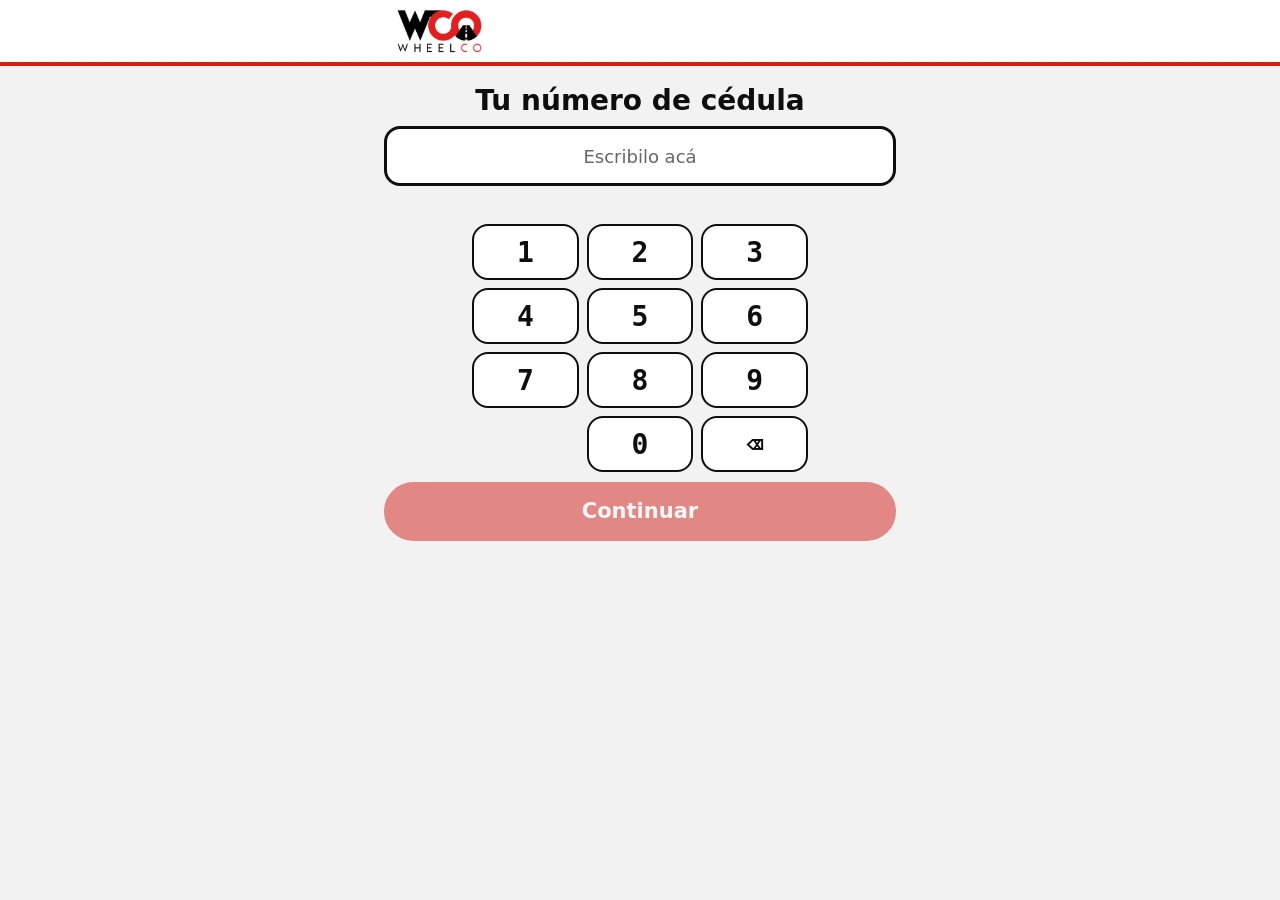
<file: index.html>
<!doctype html>
<html lang="es">
<head>
<meta charset="utf-8">
<meta name="viewport" content="width=device-width,initial-scale=1,viewport-fit=cover">
<title>Informe diario de equipos</title>
<meta name="color-scheme" content="light dark">
<meta name="theme-color" content="#d31f16" media="(prefers-color-scheme: light)">
<meta name="theme-color" content="#1b1b1b" media="(prefers-color-scheme: dark)">
<meta name="mobile-web-app-capable" content="yes">
<meta name="apple-mobile-web-app-capable" content="yes">
<meta name="apple-mobile-web-app-title" content="Informes">
<link rel="manifest" href="manifest.webmanifest">
<link rel="icon" href="icons/icon-192.png">
<link rel="apple-touch-icon" href="icons/apple-touch-icon.png">
<link rel="stylesheet" href="styles.css">
</head>
<body>
<div id="splash" role="status" aria-label="Cargando"><picture><source media="(prefers-color-scheme: dark)" srcset="icons/logo-dark.png"><img src="icons/logo.png" alt="WheelCo"></picture><div class="sbar"><i></i></div><p>Cargando…</p></div>
<header id="top"></header>
<div class="wrap" id="app"></div>
<div id="toast" role="status" hidden></div>
<noscript>Esta aplicación necesita JavaScript.</noscript>
<script src="config.js"></script>
<script src="app.js"></script>
<script>setTimeout(function(){var s=document.getElementById("splash");if(s)s.classList.add("off")},12000)</script>
</body>
</html>
</file>
<file: styles.css>
/* Diseño: rojo, blanco y negro (colores de WheelCo). Operador = una columna con botones grandes;
   supervisor = panel ancho con pestañas. Solo fuentes del sistema, así funciona sin señal. */
:root{
  --bg:#f2f2f2; --surface:#ffffff; --ink:#0e0e0e; --ink2:#454545; --muted:#666666; --line:#dadada; --line2:#8a8a8a; --track:#e8e8e8;
  --accent:#d31f16; --accent-ink:#ffffff; --accent-soft:#fbe4e2; --accent-text:#c81d14; --accent-on-dark:#ff6a60;
  --good:#11663a; --good-bg:#ddf3e6; --warn:#7a4a00; --warn-bg:#fcebc9; --crit:#9c1c14; --crit-bg:#fbe0dd;
  --f-display:system-ui,-apple-system,'Segoe UI',Roboto,'Helvetica Neue',sans-serif; --f-body:system-ui,-apple-system,'Segoe UI',Roboto,'Helvetica Neue',sans-serif; --f-mono:ui-monospace,'Roboto Mono',Menlo,Consolas,monospace;
  color-scheme:light dark;
  --seg:#e2e2e2; --inkbg:#0e0e0e; --edge:#0e0e0e;
}

/* tema oscuro: se activa solo cuando el celular está en modo oscuro */
@media (prefers-color-scheme:dark){:root{
  --bg:#121212; --surface:#1e1e1e; --ink:#f2f2f2; --ink2:#c4c4c4; --muted:#a8a8a8; --line:#333333; --line2:#6a6a6a; --track:#2b2b2b;
  --seg:#232323; --sel:#4a4a4a; --inkbg:#2c2c2c; --edge:#6a6a6a;
  --accent:#e0261b; --accent-soft:#3a1613; --accent-text:#ff6a60;
  --good:#7fd9a3; --good-bg:#123424; --warn:#f0c36b; --warn-bg:#3b2d10; --crit:#ff8a80; --crit-bg:#3d1a17;
}
#toast{border:1px solid #444}
.mcard{border:1px solid #3a3a3a}
}
*{box-sizing:border-box}
body{margin:0;background:var(--bg);color:var(--ink);font:16px/1.45 var(--f-body);padding-block:0 56px;min-height:100%}
button,input,select,textarea{font:inherit;color:inherit}
h1,h2,h3{margin:0;font-family:var(--f-display);font-weight:700;text-wrap:balance}
.wrap{max-width:34rem;margin:0 auto;padding-inline:16px}.wrap.wide{max-width:70rem}
/* barra superior con logo */
#top{background:var(--surface);border-bottom:4px solid var(--accent);margin-bottom:20px}
.topin{max-width:34rem;margin:0 auto;padding:8px 16px;display:flex;justify-content:space-between;align-items:center;gap:12px;min-height:62px}
#top.wide .topin{max-width:70rem}
.logo{height:44px;width:auto;display:block;flex:none}
.who{display:flex;align-items:center;gap:10px;font-size:.875rem;color:var(--ink2);min-width:0}
.who b{color:var(--ink);font-weight:700;overflow:hidden;text-overflow:ellipsis;white-space:nowrap}
.link{background:none;border:0;color:var(--accent-text);font-weight:700;cursor:pointer;padding:8px 2px;text-decoration:underline;text-underline-offset:3px;min-height:44px}
:focus-visible{outline:3px solid var(--edge);outline-offset:2px}
.btn{display:flex;align-items:center;justify-content:center;gap:10px;width:100%;min-height:60px;padding:12px 20px;border-radius:999px;border:2px solid var(--edge);background:var(--surface);font-weight:700;font-size:1.125rem;cursor:pointer;text-align:center}
.btn.primary{background:var(--accent);border-color:var(--accent);color:var(--accent-ink);min-height:68px;font-size:1.3125rem}
.btn.sm{min-height:40px;width:auto;font-size:.875rem;padding:6px 16px;border-width:1.5px}
.btn.primary.sm{min-height:40px;font-size:.875rem}
.btn[disabled]{opacity:.5;cursor:default}
.stack{display:flex;flex-direction:column;gap:14px}
.stack.tight{gap:8px}
.card{background:var(--surface);border:1px solid var(--line);border-radius:20px;padding:18px}
.eyebrow{font-size:.75rem;letter-spacing:.1em;text-transform:uppercase;color:var(--muted);font-weight:700}
.big{font-size:2.25rem;line-height:1.08}
.mono{font-family:var(--f-mono);font-variant-numeric:tabular-nums}
.muted{color:var(--muted)}.small{font-size:.875rem}
.pill{display:inline-flex;align-items:center;gap:5px;padding:3px 10px;border-radius:999px;font-size:.75rem;font-weight:700;white-space:nowrap;background:var(--track);color:var(--ink2)}
.pill.ok{background:var(--good-bg);color:var(--good)}.pill.warn{background:var(--warn-bg);color:var(--warn)}.pill.crit{background:var(--crit-bg);color:var(--crit)}.pill.info{background:var(--inkbg);color:#fff}
/* ingreso */
.tabs2{display:grid;grid-template-columns:1fr 1fr;gap:6px;background:var(--seg);padding:4px;border-radius:999px}
.tabs2 button{border:0;background:none;min-height:46px;border-radius:999px;font-weight:700;cursor:pointer;color:var(--ink2)}
.tabs2 button[aria-pressed="true"]{background:var(--sel,var(--inkbg));color:#fff}
.docbox{min-height:76px;display:flex;align-items:center;justify-content:center;border:3px solid var(--edge);border-radius:16px;background:var(--surface);font:600 2.25rem var(--f-mono);letter-spacing:.04em;padding:8px 12px;text-align:center;overflow:hidden}
.docbox .muted{font:500 1.125rem var(--f-body);letter-spacing:0}
.dots{display:flex;gap:14px;justify-content:center;margin:6px 0 4px}
.dots i{width:20px;height:20px;border-radius:50%;border:3px solid var(--edge)}
.dots i.on{background:var(--accent);border-color:var(--accent)}
.pad{display:grid;grid-template-columns:repeat(3,1fr);gap:10px;max-width:21rem;margin:0 auto;width:100%}
.pad button{min-height:66px;border-radius:16px;border:2px solid var(--edge);background:var(--surface);font:600 1.75rem var(--f-mono);cursor:pointer}
.pad button:active{background:var(--inkbg);color:#fff}
.pad .ghost{border-color:transparent;background:none;font:700 1rem var(--f-body);color:var(--accent-text)}
.err{color:var(--crit);font-weight:700;text-align:center;min-height:1.4em}
/* máquina */
.mcard{background:var(--inkbg);color:#fff;border-radius:20px;padding:18px 20px 16px;display:flex;flex-direction:column;gap:10px}
.mcard .eyebrow{color:var(--accent-on-dark)}
.mcard .mrow{display:flex;align-items:center;justify-content:space-between;gap:8px}
.mcard .mcode{font:700 3.25rem/1 var(--f-mono);letter-spacing:.01em}
.mcard .mtype{background:#fff;color:#0e0e0e;border-radius:999px;padding:3px 12px;font-size:.875rem;font-weight:700}
.mcard .horo{display:flex;align-items:center;gap:10px;border-top:1px solid #3a3a3a;padding-top:12px;color:#d0d0d0;font-size:.9375rem}
.mcard .horo b{margin-left:auto;font:600 1.375rem var(--f-mono);color:#fff}
.micon{display:block;flex:none}
.mhead{display:flex;align-items:center;justify-content:space-between;gap:10px}
.mbtn{display:flex;flex-direction:column;align-items:center;gap:2px;min-height:92px;padding:8px;border-radius:16px;border:2px solid var(--edge);background:var(--surface);cursor:pointer;font:700 1.0625rem var(--f-mono)}
.mbtn[aria-pressed="true"]{background:var(--accent);border-color:var(--accent);color:#fff}
/* formulario */
.blk{display:flex;flex-direction:column;gap:12px;padding:18px;margin-top:14px;background:var(--surface);border:1px solid var(--line);border-radius:20px}
.blk h3{font-size:1.3125rem;display:flex;gap:10px;align-items:center}
.blk h3 span{display:inline-grid;place-items:center;width:32px;height:32px;border-radius:50%;background:var(--inkbg);color:#fff;font:700 1rem var(--f-mono);flex:none}
label.fld{display:flex;flex-direction:column;gap:6px;font-weight:700;font-size:.9375rem}
input.num,input.txt,select.txt,textarea.txt{width:100%;min-height:56px;padding:10px 14px;border-radius:12px;border:2px solid var(--line2);background:var(--surface)}
input.num{font:600 1.75rem var(--f-mono);text-align:right;min-height:68px}
input.num:focus,input.txt:focus,textarea.txt:focus{border-color:var(--ink);outline:none}
input.num[readonly]{background:var(--track);color:var(--ink2);border-color:var(--line)}
textarea.txt{min-height:80px;resize:vertical}
.hbox{display:flex;justify-content:space-between;align-items:baseline;gap:10px;padding:12px 16px;border-radius:12px;background:var(--inkbg);color:#fff}
.hbox .mono{font-size:1.875rem;font-weight:600;color:var(--accent-on-dark)}
.hbox.bad{background:var(--crit-bg);color:var(--crit)}.hbox.bad .mono{color:var(--crit)}
.grid2{display:grid;grid-template-columns:1fr 1fr;gap:10px}
.tgl{display:flex;flex-wrap:wrap;gap:8px}
.tg{min-height:48px;padding:8px 16px;border-radius:999px;border:1.5px solid var(--line2);background:var(--surface);font-weight:500;font-size:.9375rem;cursor:pointer;line-height:1.2;display:inline-flex;align-items:center;gap:6px;min-width:0;text-align:left}
.tg[aria-pressed="true"]{background:var(--accent);border-color:var(--accent);color:#fff;font-weight:700}
.tg[aria-pressed="true"]::before{content:"✓";font-weight:700}
.tg.c{justify-content:center;font-size:1.125rem;min-height:58px;font-weight:700;width:100%}
.tg.c[aria-pressed="true"]::before{content:none}
.hrow{display:grid;grid-template-columns:1fr 6.5rem;gap:10px;align-items:center}
.hrow input{min-height:48px;font:600 1.25rem var(--f-mono);text-align:right;padding:6px 12px;border-radius:10px;border:1.5px solid var(--line2);background:var(--surface);width:100%}
.callout{padding:12px 14px;border-radius:12px;background:var(--crit-bg);color:var(--crit);font-weight:600}
.callout ul{margin:6px 0 0;padding-left:20px}
.callout.warn{background:var(--warn-bg);color:var(--warn)}
.callout.ok{background:var(--good-bg);color:var(--good)}
.done{text-align:center;padding-block:10px}
.check{width:104px;height:104px;border-radius:50%;background:var(--inkbg);color:#fff;display:grid;place-items:center;font-size:3rem;margin:0 auto 10px}
dl.sum{display:grid;grid-template-columns:auto 1fr;gap:10px 14px;text-align:left;margin:16px 0;background:var(--surface);border:1px solid var(--line);border-radius:20px;padding:16px 18px}
dl.sum dt{color:var(--muted)}dl.sum dd{margin:0;font-weight:700;min-width:0}
.list{display:flex;flex-direction:column}
.li{display:flex;justify-content:space-between;gap:10px;padding-block:10px;border-top:1px solid var(--line);align-items:center}
.li:first-child{border-top:0}
/* supervisor */
.nav{display:flex;gap:4px;overflow-x:auto;border-bottom:1px solid var(--line);margin-bottom:18px}
.nav button{background:none;border:0;border-bottom:4px solid transparent;padding:10px 14px;font-weight:700;color:var(--ink2);cursor:pointer;white-space:nowrap;display:flex;gap:8px;align-items:center}
.nav button[aria-current="page"]{color:var(--ink);border-bottom-color:var(--accent)}
.filters{display:flex;flex-wrap:wrap;gap:12px;align-items:end;margin-bottom:18px}
.filters label{display:flex;flex-direction:column;gap:4px;font-size:.75rem;font-weight:700;color:var(--muted);letter-spacing:.06em;text-transform:uppercase}
.filters input,.filters select{min-height:40px;padding:6px 10px;border-radius:8px;border:1.5px solid var(--line2);background:var(--surface);font-size:.9375rem;letter-spacing:0;text-transform:none;color:var(--ink)}
.kpis{display:grid;grid-template-columns:repeat(auto-fit,minmax(11rem,1fr));gap:1px;background:var(--line);border:1px solid var(--line);border-radius:16px;overflow:hidden;margin-bottom:22px}
.kpi{background:var(--surface);padding:14px 16px;display:flex;flex-direction:column;gap:4px;min-width:0}
.kpi .v{font:700 2rem/1.05 var(--f-display)}
.kpi .v small{font:500 .875rem var(--f-body);color:var(--muted);margin-left:4px}
.panels{display:grid;grid-template-columns:repeat(auto-fit,minmax(min(100%,22rem),1fr));gap:16px;margin-bottom:16px}
.panel{background:var(--surface);border:1px solid var(--line);border-radius:16px;padding:16px;min-width:0}
.panel h2{font-size:1.25rem;margin-bottom:2px}
.panel .sub{font-size:.8125rem;color:var(--muted);margin-bottom:12px}
.brow{display:grid;grid-template-columns:minmax(4.5rem,9rem) 1fr 5.5rem;gap:10px;align-items:center;min-height:30px;font-size:.875rem}
.brow .lb{overflow:hidden;text-overflow:ellipsis;white-space:nowrap;font-weight:600}
.brow .vl{text-align:right;font-family:var(--f-mono);font-variant-numeric:tabular-nums}
.track{height:10px;background:var(--track);border-radius:4px;position:relative}
.fill{position:absolute;inset:0 auto 0 0;background:var(--accent);border-radius:0 4px 4px 0}
.tick{position:absolute;top:-5px;bottom:-5px;width:2px;background:var(--ink);border-radius:1px}
.legend{display:flex;gap:16px;font-size:.75rem;color:var(--ink2);margin-bottom:10px;flex-wrap:wrap;align-items:center}
.legend i{display:inline-block;vertical-align:middle;margin-right:6px}
.tblw{overflow-x:auto;border:1px solid var(--line);border-radius:16px;background:var(--surface)}
table{border-collapse:collapse;width:100%;font-size:.875rem}
th{font-size:.6875rem;letter-spacing:.08em;text-transform:uppercase;color:var(--muted);text-align:left;padding:10px 12px;border-bottom:2px solid var(--edge);white-space:nowrap}
td{padding:9px 12px;border-bottom:1px solid var(--line);vertical-align:top}
tr:last-child td{border-bottom:0}
td.n,th.n{text-align:right;font-family:var(--f-mono);font-variant-numeric:tabular-nums;white-space:nowrap}
th.n{font-family:var(--f-body)}
.chips{display:flex;flex-wrap:wrap;gap:4px}
.sec{margin-block:26px 10px;display:flex;justify-content:space-between;align-items:end;gap:12px;flex-wrap:wrap}
.sec h2{font-size:1.5rem}
.inp-s{min-height:36px;width:7.5rem;padding:4px 8px;border-radius:8px;border:1.5px solid var(--line2);background:var(--surface);font:600 .9375rem var(--f-mono);text-align:right}
select.inp-s{width:auto;text-align:left;font-family:var(--f-body)}
#toast{position:fixed;left:50%;transform:translateX(-50%);bottom:calc(20px + env(safe-area-inset-bottom,0px));background:var(--inkbg);color:#fff;padding:12px 18px;border-radius:12px;font-weight:600;max-width:min(92vw,28rem);z-index:20;box-shadow:0 6px 24px rgba(0,0,0,.28)}
@media (prefers-reduced-motion:no-preference){.tg,.btn,.mbtn{transition:background .12s,border-color .12s}}
@media (max-width:30rem){.brow{grid-template-columns:4.2rem 1fr 4.6rem}.logo{height:38px}.mcard .mcode{font-size:2.875rem}}

/* estado de conexión */
.net{display:flex;gap:6px;align-items:center;flex-wrap:wrap;justify-content:flex-end}
.dot{width:8px;height:8px;border-radius:50%;background:currentColor;display:inline-block}
.loading{opacity:.55;pointer-events:none}
.h1s{font-size:1.5rem}

/* pantalla de ingreso: todo entra sin deslizar */
.login{gap:10px}
.login .big{font-size:1.75rem}
.login .docbox{min-height:60px;font-size:2rem}
.login .pad{gap:8px}
.login .pad button{min-height:56px}
.login .btn{min-height:56px}
.login .err{min-height:1.2em;font-size:.9375rem}
.login .dots{margin:2px 0}
@media (max-height:700px){.login .pad button{min-height:48px}.login .tabs2 button{min-height:40px}.login .docbox{min-height:52px}}

/* pantalla de carga al abrir */
#splash{position:fixed;inset:0;z-index:100;background:var(--bg);display:flex;flex-direction:column;align-items:center;justify-content:center;transition:opacity .4s}
#splash.off{opacity:0;pointer-events:none}
#splash img{width:min(66vw,260px);height:auto;display:block;animation:s-in .9s ease-out both}
#splash .sbar{width:220px;height:8px;border-radius:99px;background:var(--track);overflow:hidden;margin-top:38px}
#splash .sbar i{display:block;height:100%;background:var(--accent);border-radius:99px;animation:s-bar 2.4s ease-out infinite alternate}
#splash p{margin:16px 0 0;font-size:1.125rem;font-weight:600;color:var(--muted)}
@keyframes s-in{from{opacity:0;transform:scale(.86)}to{opacity:1;transform:scale(1)}}
@keyframes s-bar{from{width:6%}60%{width:72%}to{width:94%}}
@media (prefers-reduced-motion:reduce){#splash img,#splash .sbar i{animation:none}#splash .sbar i{width:60%}}
.blk h3 .inf{margin-left:auto;white-space:nowrap;font:600 .8125rem var(--f-body,inherit);font-style:normal;color:var(--muted);border:1px solid var(--line2);border-radius:999px;padding:3px 10px}
.itpick{border:1.5px solid var(--line2);border-left:5px solid var(--accent);border-radius:12px;padding:12px;background:var(--surface);display:flex;flex-direction:column;gap:10px}
.itpick .tg{border-radius:14px}
.lcard{border:1.5px solid var(--line);border-radius:12px;padding:10px 12px;background:var(--surface);display:flex;flex-direction:column;gap:8px}
.prow{display:grid;grid-template-columns:1fr 1fr;gap:10px}
.prow label{display:flex;flex-direction:column;gap:4px;font-size:.8125rem;color:var(--muted);font-weight:600}
.prow input{min-height:48px;font:600 1.125rem var(--f-mono);padding:6px 10px;border-radius:10px;border:1.5px solid var(--line2);background:var(--surface);color:var(--ink);width:100%}
/* mis informes */
.hitem{display:flex;flex-direction:column;gap:6px;width:100%;text-align:left;padding:14px 16px;background:var(--surface);border:1px solid var(--line);border-radius:18px;cursor:pointer;font:inherit;color:inherit;min-height:64px}
.hitem .hrw{display:flex;justify-content:space-between;align-items:center;gap:10px}
.hitem .hrw.sub{color:var(--muted);font-size:.9375rem}
.hl+.hl{margin-top:8px}
/* panel del supervisor */
.tabs2.four{grid-template-columns:repeat(4,1fr);max-width:40rem}
.tabs2.four button{min-height:44px;font-size:.9375rem;padding-inline:8px}
.panel.alert{border-left:6px solid var(--accent)}
.rv{display:grid;grid-template-columns:auto 1fr auto;gap:10px;align-items:center;padding:10px 0;border-top:1px solid var(--line)}
.rv:first-of-type{border-top:0}
.rv .pill{min-width:28px;justify-content:center}
.rv.zero{color:var(--muted)}
.vbars{display:flex;align-items:flex-end;gap:6px;height:190px;padding-top:6px}
.vb{flex:1;min-width:0;height:100%;display:flex;flex-direction:column;justify-content:flex-end;align-items:center;gap:6px}
.vbar{display:block;width:100%;background:var(--accent);border-radius:4px 4px 0 0;min-height:0}
.vlb{font-size:.6875rem;line-height:1.15;color:var(--muted);text-align:center;height:2.4em}
.fz{display:flex;justify-content:space-between;align-items:center;gap:10px;padding:10px 0;border-top:1px solid var(--line)}
.fz:first-of-type{border-top:0}
table.ex th.sortable{cursor:pointer;user-select:none}
table.ex tr.xrow{cursor:pointer}
table.ex tr.xrow:hover td,table.ex tr.xrow.open td{background:var(--track)}
table.ex td.car{width:1.5rem;text-align:center;color:var(--muted)}
table.ex tr.xd td{background:var(--track);padding:12px 14px}
.xrep{display:flex;flex-direction:column;background:var(--surface);border:1px solid var(--line);border-radius:12px;overflow:hidden}
.xr1{display:grid;grid-template-columns:3.2rem minmax(7rem,12rem) 4.5rem 1fr 4.5rem;gap:10px;align-items:center;padding:8px 12px;border-top:1px solid var(--line);font-size:.875rem}
.xr1:first-child{border-top:0}
.xr1.i{grid-template-columns:3.2rem minmax(7rem,12rem) 4.5rem 1fr}
.xr1 span:last-child{text-align:right}.xr1.i span:last-child{text-align:left}
.exfoot{display:flex;justify-content:space-between;align-items:center;gap:12px;flex-wrap:wrap;margin-top:12px}
@media (max-width:40rem){.xr1,.xr1.i{grid-template-columns:3rem 1fr 4rem}.xr1 .chips,.xr1.i span:nth-child(4){grid-column:1/-1}.tabs2.four button{font-size:.8125rem}}
.blk.off{opacity:.55}
.dispnote{background:var(--bg);border:1px dashed var(--line2);border-radius:12px;padding:12px;color:var(--muted);font-size:.9375rem}
[hidden]{display:none!important}

.card.att .attrow{display:grid;grid-template-columns:1fr 1fr;gap:12px;margin:10px 0 14px}.card.att .attrow b{display:block;font-size:1.5rem}
.btn.att{background:var(--inkbg);border-color:var(--inkbg);color:#fff}

.prog3{display:flex;gap:6px}.prog3 i{flex:1;height:5px;border-radius:3px;background:var(--track)}.prog3 i.on{background:var(--accent)}
.prow{display:flex;align-items:center;gap:10px;width:100%;min-height:58px;padding:8px 12px;border-radius:14px;border:1.5px solid var(--line2);background:var(--surface);text-align:left;cursor:pointer;font-size:.9375rem}
.prow[aria-pressed="true"]{border-color:var(--accent);border-left-width:5px}
.prow .pbox{flex:none;width:24px;height:24px;border-radius:6px;border:2px solid var(--line2);display:inline-flex;align-items:center;justify-content:center}
.prow[aria-pressed="true"] .pbox{background:var(--accent);border-color:var(--accent)}.prow[aria-pressed="true"] .pbox::after{content:"✓";color:#fff;font-weight:700;font-size:.9rem}
.prow .pcode{flex:none;font-weight:700;min-width:4.4rem}.prow .pname{flex:1;min-width:0}
.otbar{background:var(--inkbg);color:#fff;border-radius:12px;padding:12px 14px;display:flex;justify-content:space-between;font-weight:700}
.otline{display:flex;align-items:center;gap:10px;padding:4px 0;border-top:1px solid var(--line)}.otline span:nth-child(2){flex:1}.otline .mono{font-weight:700;min-width:4.2rem}
.otline .link{min-height:36px;padding:2px}
.callout.ok{background:var(--good-bg);color:var(--good)}
.card .mono,.prow .mono{white-space:nowrap}
</file>
